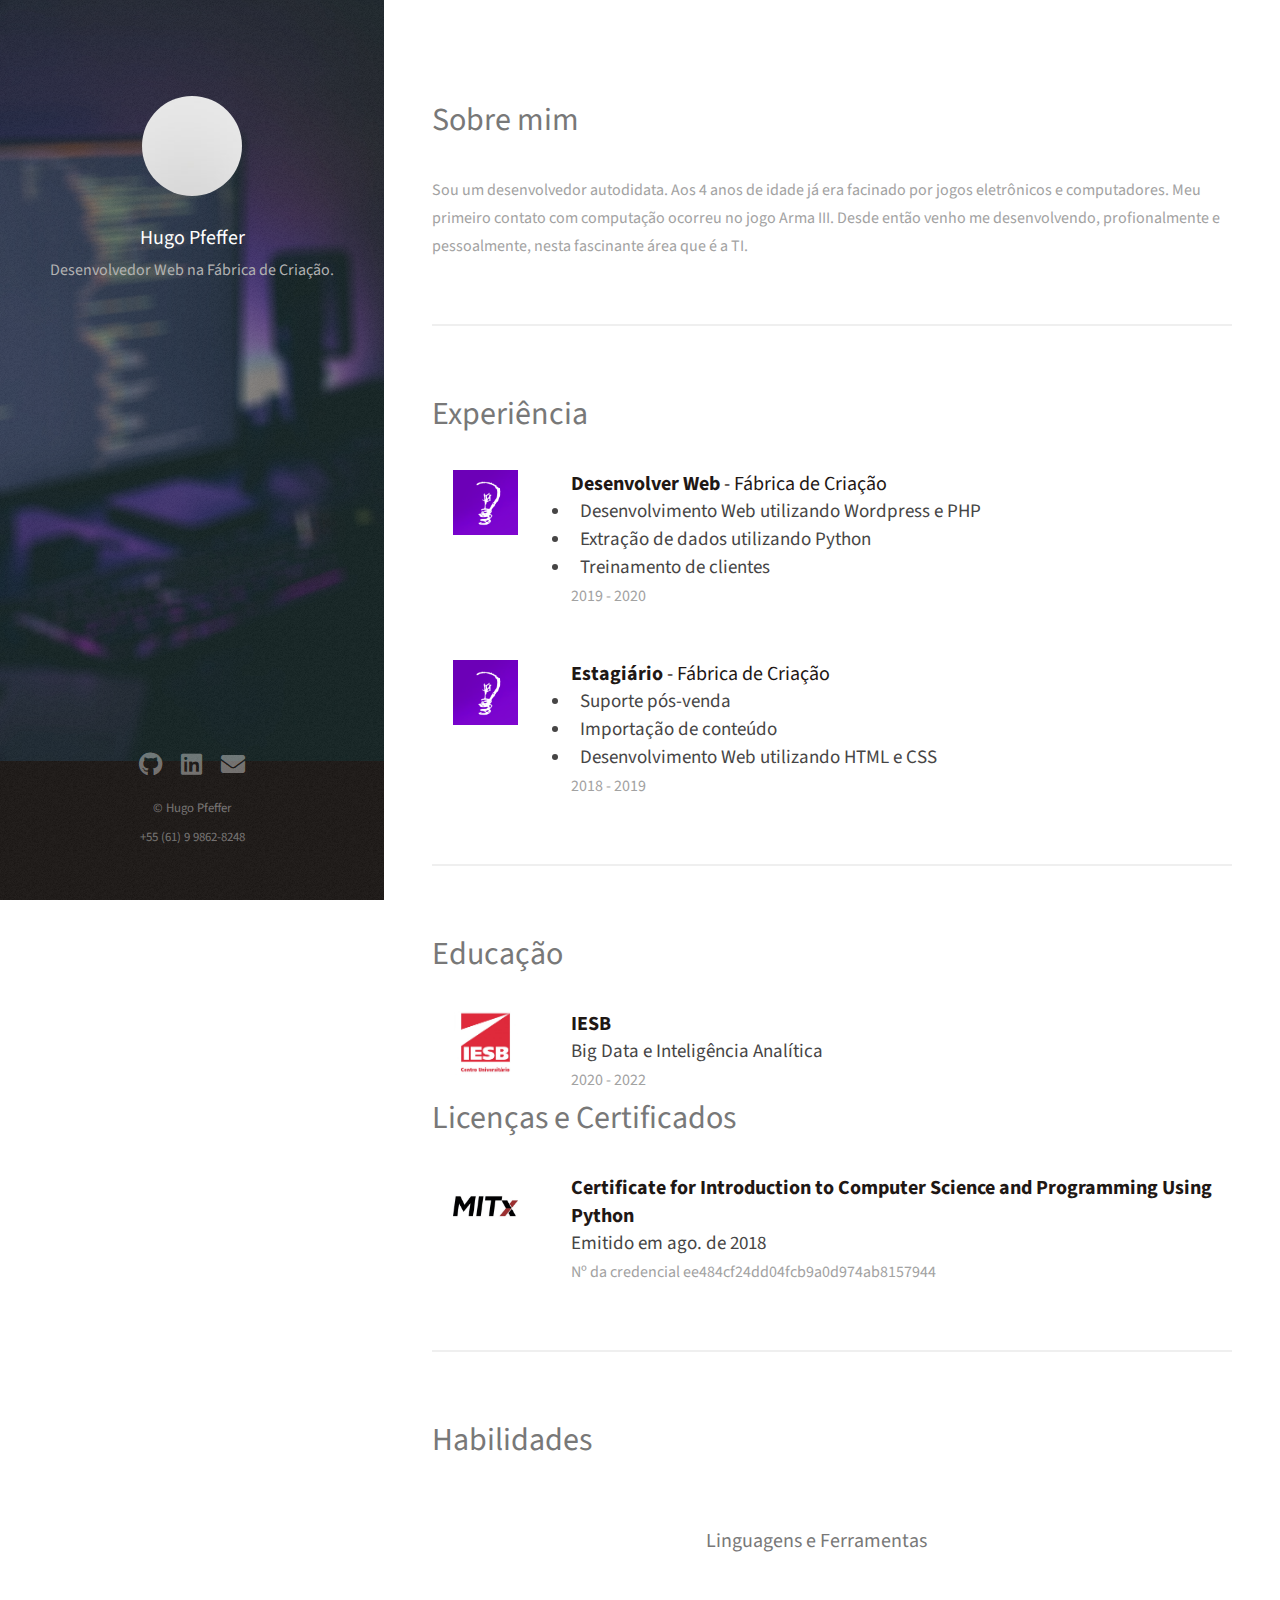
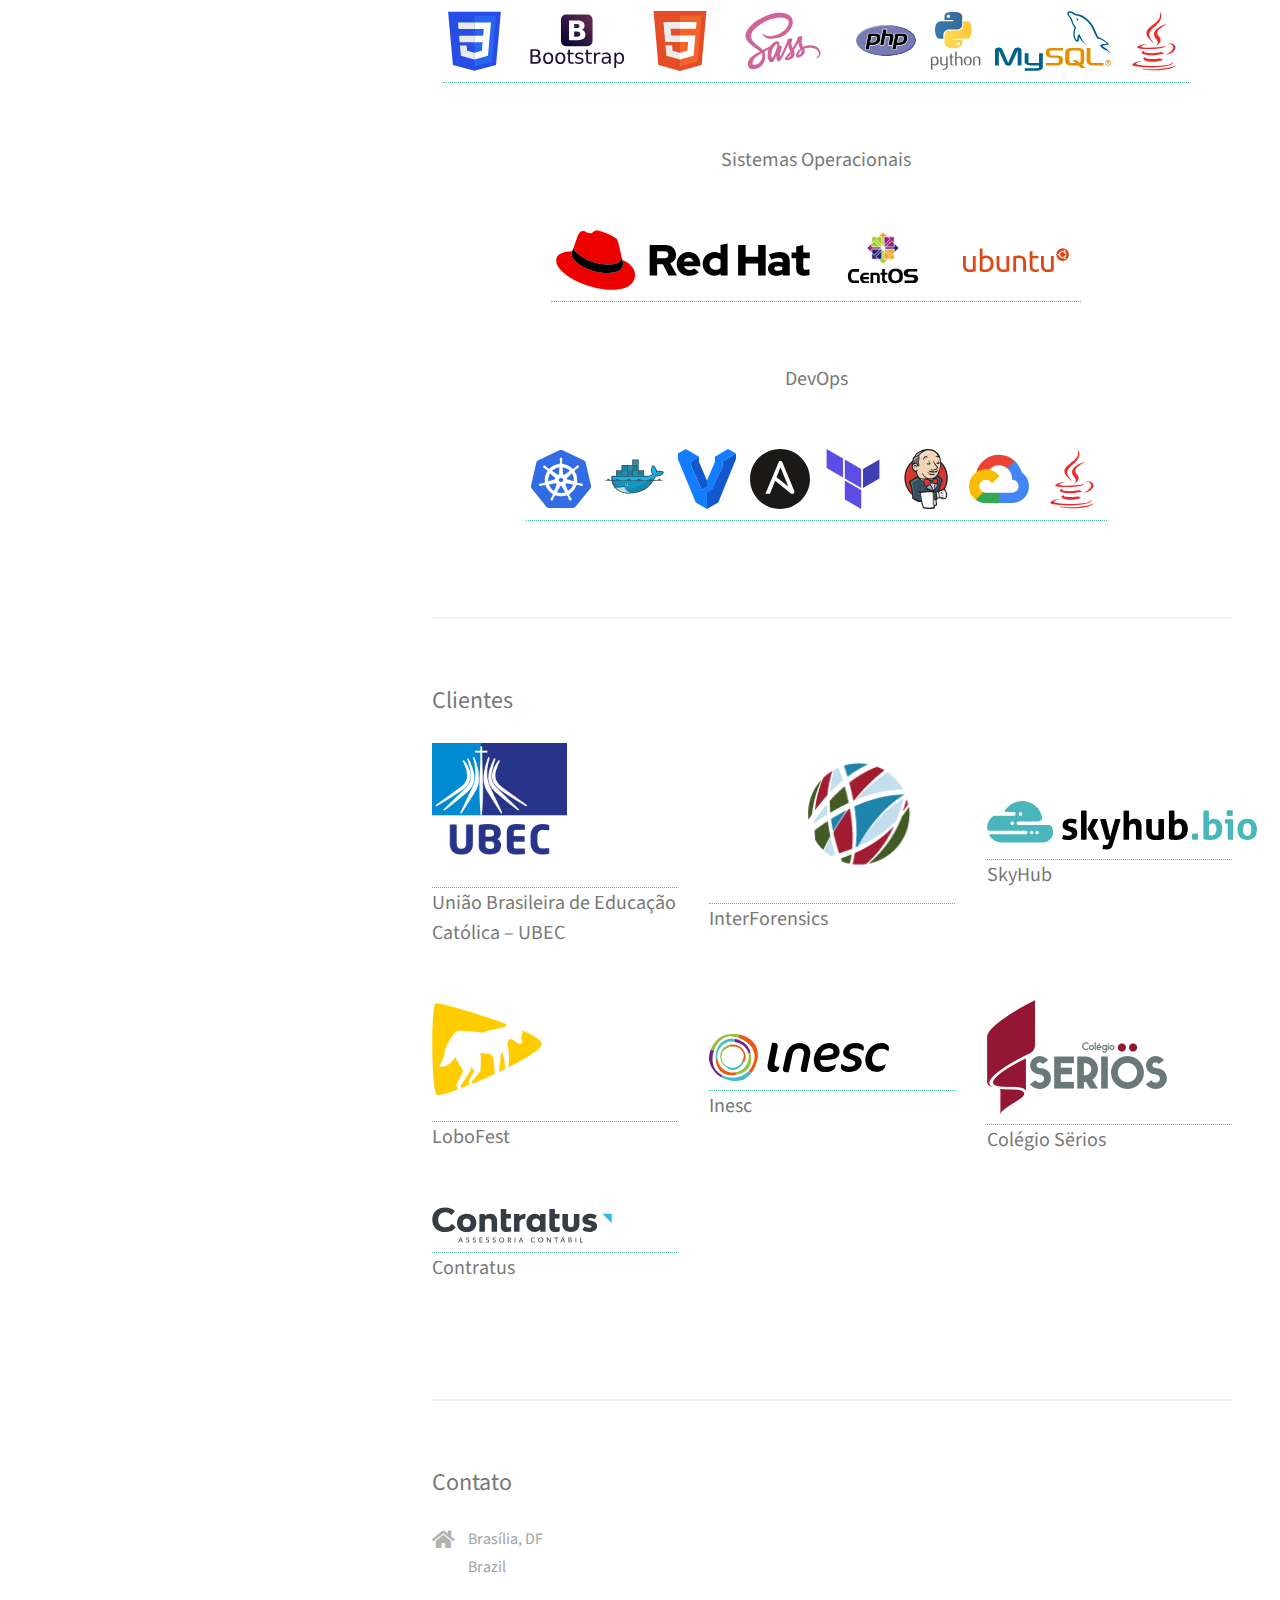
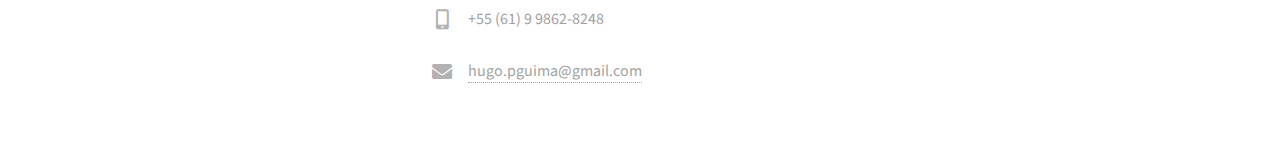
<file: 2/index.html>
<!DOCTYPE HTML>
<!--
	Strata by HTML5 UP
	html5up.net | @ajlkn
	Free for personal and commercial use under the CCA 3.0 license (html5up.net/license)
-->
<html>
	<head>
		<title>Hugo Pfeffer Curriculum Vitae</title>
		<meta charset="utf-8" />
		<meta name="viewport" content="width=device-width, initial-scale=1, user-scalable=no" />
		<link rel="stylesheet" href="assets/css/main.css" />
		
	</head>
	<body class="is-preload">

		<!-- Header -->
			<header id="header">
				<div class="inner text-center">
					<a href="#" class="image avatar"><img src="images/avatar.jpg" alt="" /></a>
					<h1><strong>Hugo Pfeffer</strong></h1>
					<p>Desenvolvedor Web na Fábrica de Criação.</p>
				</div>
			</header>

		<!-- Main -->
			<div id="main">

				<!-- One -->
					<section id="one">
						<header class="major">
							<h2>Sobre mim</h2>
						</header>
						<p>Sou um desenvolvedor autodidata. Aos 4 anos de idade já era facinado por jogos eletrônicos e computadores. Meu primeiro contato com computação ocorreu no jogo Arma III. Desde então venho me desenvolvendo, profionalmente e pessoalmente, nesta fascinante área que é a TI.</p>
						<!-- <ul class="actions">
							<li><a href="#" class="button">Learn More</a></li>
						</ul> -->
					</section>




					<section id="exp">
						<h1>Experiência</h1>
						<div class="row exp-row-spacing">
							<article class="col-2 col-12-xsmall exp-img">
								<img src="images/exp/fc.png" alt="">
							</article>
							<article class="col-10 col-12-xsmall exp-content">
								<span class="title">Desenvolver Web<span style="font-weight: normal;"> - Fábrica de Criação</span></span>
								<span class="desc">
									<ul>
										<li>Desenvolvimento Web utilizando Wordpress e PHP</li>
										<li>Extração de dados utilizando Python</li>
										<li>Treinamento de clientes</li>
									</ul> 
								</span>
								<span class="misc">2019 - 2020</span>
							</article>
						</div>
						<div class="row">
							<article class="col-2 col-12-xsmall exp-img">
								<img src="images/exp/fc.png" alt="">
							</article>
							<article class="col-10 col-12-xsmall exp-content">
								<span class="title">Estagiário<span style="font-weight: normal;"> - Fábrica de Criação</span></span>
								<span class="desc">
									<ul>
										<li>Suporte pós-venda</li>
										<li>Importação de conteúdo</li>
										<li>Desenvolvimento Web utilizando HTML e CSS</li>
									</ul>
								</span> 
								<span class="misc">2018 - 2019</span>
							</article>
						</div>
					</section>


					<section id="educ">
						<h1>Educação</h1>
						<div class="row educ-row-spacing">
							<article class="col-2 col-12-xsmall educ-img">
								<img src="images/educ/iesb.jpg" alt="">
							</article>
							<article class="col-10 col-12-xsmall educ-content">
								<span class="title">IESB</span>
								<span class="desc">Big Data e Inteligência Analítica</span>
								<span class="misc">2020 - 2022</span>
							</article>
						</div>
						<h1>Licenças e Certificados</h1>
						<div class="row">
							<article class="col-2 col-12-xsmall educ-img">
								<img src="images/educ/MITx.png" alt="">
							</article>
							<article class="col-10 col-12-xsmall educ-content">
								<span class="title">Certificate for Introduction to Computer Science and Programming Using Python</span>
								<span class="desc">Emitido em ago. de 2018</span>
								<span class="misc">Nº da credencial ee484cf24dd04fcb9a0d974ab8157944</span>
							</article>
						</div>
					</section>

					








					<section id="skills">
						<h1>Habilidades</h1>
							<div class="row">
								<div class="col-12 col-12-xsmall text-center skills">
									<h3>Linguagens e Ferramentas</h3>
									<a href="">
										<img class="skills-img" src="images/skills/css3.svg" alt="">
										<img class="skills-img" src="images/skills/getbootstrap-ar21.svg" alt="">
										<img class="skills-img" src="images/skills/w3_html5-icon.svg" alt="">
										<img class="skills-img" src="images/skills/sass-lang-ar21.svg" alt="">
										<img class="skills-img" src="images/skills/php-icon.svg" alt="">
										<img class="skills-img" src="images/skills/python-vertical.svg" alt="">
										<img class="skills-img" src="images/skills/mysql-official.svg" alt="">
										<img class="skills-img" src="images/skills/java-plain.svg" alt="">
									</a>
								</div>
							</div>
							<div class="row">
								<div class="col-12 col-12-xsmall text-center skills">
									<h3>Sistemas Operacionais</h3>
									<a href="">
										<img class="skills-img" src="images/skills/red-hat.svg" alt="">
										<img class="skills-img" src="images/skills/centos-ar21.svg" alt="">
										<img class="skills-img" src="images/skills/ubuntu-ar21.svg" alt="">
									</a>
								</div>
							</div>
							<div class="row">
								<div class="col-12 col-12-xsmall text-center skills">
									<h3>DevOps</h3>
									<a href="">
										<img class="skills-img" src="images/skills/kubernetes-icon.svg" alt="">
										<img class="skills-img" src="images/skills/docker-icon.svg" alt="">
										<img class="skills-img" src="images/skills/vagrantup-icon.svg" alt="">
										<img class="skills-img" src="images/skills/ansible-icon.svg" alt="">
										<img class="skills-img" src="images/skills/terraformio-icon.svg" alt="">
										<img class="skills-img" src="images/skills/jenkins-icon.svg" alt="">
										<img class="skills-img" src="images/skills/google_cloud-icon.svg" alt="">
										<img class="skills-img" src="images/skills/java-plain.svg" alt="">
									</a>
								</div>
							</div>	
					</section>



					
				<!-- Two -->
					<section id="two">
						<h2>Clientes</h2>
						<div class="row">
							<article class="col-4 col-12-xsmall clientes-item">
								<a href="" class="clientes-img ubec"><img src="images/clientes/ubec.png" alt="" /></a>
								<h3>União Brasileira de Educação Católica – UBEC</h3>
								<p></p>
							</article>
							<article class="col-4 col-12-xsmall clientes-item">
								<a href="" class="clientes-img interforencis"><img src="images/clientes/interforencis.png" alt="" /></a>
								<h3>InterForensics</h3>
								<p></p>
							</article>
							<article class="col-4 col-12-xsmall clientes-item">
								<a href="" class="clientes-img skyhub"><img src="images/clientes/skyhub-logo-preto.svg" alt="" /></a>
								<h3>SkyHub</h3>
								<p></p>
							</article>
							<article class="col-4 col-12-xsmall clientes-item">
								<a href="" class="clientes-img"><img src="images/clientes/lobo-fest-logo-rodape.svg" alt="" /></a>
								<h3>LoboFest</h3>
								<p></p>
							</article>
							<article class="col-4 col-12-xsmall clientes-item">
								<a href="" class="clientes-img"><img src="images/clientes/logo-inesc.svg" alt="" /></a>
								<h3>Inesc</h3>
								<p></p>
							</article>
							<article class="col-4 col-12-xsmall clientes-item">
								<a href="" class="clientes-img"><img src="images/clientes/serios.png" alt="" /></a>
								<h3>Colégio Sërios</h3>
								<p></p>
							</article>
							<article class="col-4 col-12-xsmall clientes-item">
								<a href="" class="clientes-img"><img src="images/clientes/Logo_Contratus.svg" alt="" /></a>
								<h3>Contratus</h3>
								<p></p>
							</article>
						</div>
						<!-- <ul class="actions">
							<li><a href="#" class="button">Full Portfolio</a></li>
						</ul> -->
					</section>

				<!-- Three -->
					<section id="three">
						<h2>Contato</h2>
						<div class="row">
							<div class="col-4 col-12-small">
								<ul class="labeled-icons">
									<li>
										<h3 class="icon solid fa-home"><span class="label">Address</span></h3>
										Brasília, DF<br />
										Brazil
									</li>
									<li>
										<h3 class="icon solid fa-mobile-alt"><span class="label">Phone</span></h3>
										+55 (61) 9 9862-8248
									</li>
									<li>
										<h3 class="icon solid fa-envelope"><span class="label">Email</span></h3>
										<a href="mailto:hugo.pguima@gmail.com">hugo.pguima@gmail.com</a>
									</li>
								</ul>
							</div>
						</div>
					</section>
			</div>

		<!-- Footer -->
			<footer id="footer">
				<div class="inner text-center">
					<ul class="icons">
						<li><a href="https://github.com/hugopfeffer" class="icon brands fa-github"><span class="label">Github</span></a></li>
						<li><a href="https://www.linkedin.com/in/hugo-pfeffer/" class="icon brands fa-linkedin"><span class="label">Linked</span></a></li>
						<li><a href="mailto:hugo.pguima@gmail.com" class="icon solid fa-envelope"><span class="label">Email</span></a></li>
					</ul>
					<ul class="copyright">
						<li>&copy; Hugo Pfeffer</li><li>+55 (61) 9 9862-8248</a></li>
					</ul>
				</div>
			</footer>

		<!-- Scripts -->
			<script src="assets/js/jquery.min.js"></script>
			<script src="assets/js/jquery.poptrox.min.js"></script>
			<script src="assets/js/browser.min.js"></script>
			<script src="assets/js/breakpoints.min.js"></script>
			<script src="assets/js/util.js"></script>
			<script src="assets/js/main.js"></script>
			

	</body>
</html>
</file>
<file: 2/assets/css/main.css>
@import url("fontawesome-all.min.css");
@import url("https://fonts.googleapis.com/css?family=Source+Sans+Pro:400,400italic");

/*
	Strata by HTML5 UP
	html5up.net | @ajlkn
	Free for personal and commercial use under the CCA 3.0 license (html5up.net/license)
*/

html, body, div, span, applet, object,
iframe, h1, h2, h3, h4, h5, h6, p, blockquote,
pre, a, abbr, acronym, address, big, cite,
code, del, dfn, em, img, ins, kbd, q, s, samp,
small, strike, strong, sub, sup, tt, var, b,
u, i, center, dl, dt, dd, ol, ul, li, fieldset,
form, label, legend, table, caption, tbody,
tfoot, thead, tr, th, td, article, aside,
canvas, details, embed, figure, figcaption,
footer, header, hgroup, menu, nav, output, ruby,
section, summary, time, mark, audio, video {
	margin: 0;
	padding: 0;
	border: 0;
	font-size: 100%;
	font: inherit;
	vertical-align: baseline;}

article, aside, details, figcaption, figure,
footer, header, hgroup, menu, nav, section {
	display: block;}

body {
	line-height: 1;
}

ol, ul {
	list-style: none;
}

blockquote, q {
	quotes: none;
}

	blockquote:before, blockquote:after, q:before, q:after {
		content: '';
		content: none;
	}

table {
	border-collapse: collapse;
	border-spacing: 0;
}

body {
	-webkit-text-size-adjust: none;
}

mark {
	background-color: transparent;
	color: inherit;
}

input::-moz-focus-inner {
	border: 0;
	padding: 0;
}

input, select, textarea {
	-moz-appearance: none;
	-webkit-appearance: none;
	-ms-appearance: none;
	appearance: none;
}

/* Basic */

	html {
		box-sizing: border-box;
	}

	*, *:before, *:after {
		box-sizing: inherit;
	}

	body {
		background: #fff;
	}

		body.is-preload *, body.is-preload *:before, body.is-preload *:after {
			-moz-animation: none !important;
			-webkit-animation: none !important;
			-ms-animation: none !important;
			animation: none !important;
			-moz-transition: none !important;
			-webkit-transition: none !important;
			-ms-transition: none !important;
			transition: none !important;
		}

	body, input, select, textarea {
		color: #a2a2a2;
		font-family: "Source Sans Pro", Helvetica, sans-serif;
		font-size: 16pt;
		font-weight: 400;
		line-height: 1.75em;
	}

	a {
		-moz-transition: color 0.2s ease-in-out, border-color 0.2s ease-in-out;
		-webkit-transition: color 0.2s ease-in-out, border-color 0.2s ease-in-out;
		-ms-transition: color 0.2s ease-in-out, border-color 0.2s ease-in-out;
		transition: color 0.2s ease-in-out, border-color 0.2s ease-in-out;
		border-bottom: dotted 1px;
		color: #49bf9d;
		text-decoration: none;
	}

		a:hover {
			border-bottom-color: transparent;
			color: #49bf9d !important;
			text-decoration: none;
		}

	strong, b {
		color: #787878;
		font-weight: 400;
	}

	em, i {
		font-style: italic;
	}

	p {
		margin: 0 0 2em 0;
	}

	h1, h2, h3, h4, h5, h6 {
		color: #787878;
		font-weight: 400;
		line-height: 1em;
		margin: 0 0 1em 0;
	}

		h1 a, h2 a, h3 a, h4 a, h5 a, h6 a {
			color: inherit;
			text-decoration: none;
		}

	h1 {
		font-size: 2em;
		line-height: 1.5em;
	}

	h2 {
		font-size: 1.5em;
		line-height: 1.5em;
	}

	h3 {
		font-size: 1.25em;
		line-height: 1.5em;
	}

	h4 {
		font-size: 1.1em;
		line-height: 1.5em;
	}

	h5 {
		font-size: 0.9em;
		line-height: 1.5em;
	}

	h6 {
		font-size: 0.7em;
		line-height: 1.5em;
	}

	sub {
		font-size: 0.8em;
		position: relative;
		top: 0.5em;
	}

	sup {
		font-size: 0.8em;
		position: relative;
		top: -0.5em;
	}

	hr {
		border: 0;
		border-bottom: solid 2px #efefef;
		margin: 2em 0;
	}

		hr.major {
			margin: 3em 0;
		}

	blockquote {
		border-left: solid 6px #efefef;
		font-style: italic;
		margin: 0 0 2em 0;
		padding: 0.5em 0 0.5em 1.5em;
	}

	code {
		background: #f7f7f7;
		border-radius: 0.35em;
		border: solid 2px #efefef;
		font-family: "Courier New", monospace;
		font-size: 0.9em;
		margin: 0 0.25em;
		padding: 0.25em 0.65em;
	}

	pre {
		-webkit-overflow-scrolling: touch;
		font-family: "Courier New", monospace;
		font-size: 0.9em;
		margin: 0 0 2em 0;
	}

		pre code {
			display: block;
			line-height: 1.75em;
			padding: 1em 1.5em;
			overflow-x: auto;
		}

	.align-left {
		text-align: left;
	}

	.align-center {
		text-align: center;
	}

	.align-right {
		text-align: right;
	}

/* Container */

	.container {
		margin: 0 auto;
		max-width: calc(100% - 4em);
		width: 100%;
	}

		.container.xsmall {
			width: 25%;
		}

		.container.small {
			width: 50%;
		}

		.container.medium {
			width: 75%;
		}

		.container.large {
			width: 125%;
		}

		.container.xlarge {
			width: 150%;
		}

		.container.max {
			width: 100%;
		}

		@media screen and (max-width: 980px) {

			.container {
				width: 100% !important;
				max-width: 100% !important;
			}

		}

		@media screen and (max-width: 480px) {

			.container {
				max-width: calc(100% - 3em);
			}

		}

/* Row */

	.row {
		display: flex;
		flex-wrap: wrap;
		box-sizing: border-box;
		align-items: stretch;
	}

		.row > * {
			box-sizing: border-box;
		}

		.row.gtr-uniform > * > :last-child {
			margin-bottom: 0;
		}

		.row.aln-left {
			justify-content: flex-start;
		}

		.row.aln-center {
			justify-content: center;
		}

		.row.aln-right {
			justify-content: flex-end;
		}

		.row.aln-top {
			align-items: flex-start;
		}

		.row.aln-middle {
			align-items: center;
		}

		.row.aln-bottom {
			align-items: flex-end;
		}

		.row > .imp {
			order: -1;
		}

		.row > .col-1 {
			width: 8.33333%;
		}

		.row > .off-1 {
			margin-left: 8.33333%;
		}

		.row > .col-2 {
			width: 16.66667%;
		}

		.row > .off-2 {
			margin-left: 16.66667%;
		}

		.row > .col-3 {
			width: 25%;
		}

		.row > .off-3 {
			margin-left: 25%;
		}

		.row > .col-4 {
			width: 33.33333%;
		}

		.row > .off-4 {
			margin-left: 33.33333%;
		}

		.row > .col-5 {
			width: 41.66667%;
		}

		.row > .off-5 {
			margin-left: 41.66667%;
		}

		.row > .col-6 {
			width: 50%;
		}

		.row > .off-6 {
			margin-left: 50%;
		}

		.row > .col-7 {
			width: 58.33333%;
		}

		.row > .off-7 {
			margin-left: 58.33333%;
		}

		.row > .col-8 {
			width: 66.66667%;
		}

		.row > .off-8 {
			margin-left: 66.66667%;
		}

		.row > .col-9 {
			width: 75%;
		}

		.row > .off-9 {
			margin-left: 75%;
		}

		.row > .col-10 {
			width: 83.33333%;
		}

		.row > .off-10 {
			margin-left: 83.33333%;
		}

		.row > .col-11 {
			width: 91.66667%;
		}

		.row > .off-11 {
			margin-left: 91.66667%;
		}

		.row > .col-12 {
			width: 100%;
		}

		.row > .off-12 {
			margin-left: 100%;
		}

		.row.gtr-0 {
			margin-top: 0;
			margin-left: 0em;
		}

			.row.gtr-0 > * {
				padding: 0 0 0 0em;
			}

			.row.gtr-0.gtr-uniform {
				margin-top: 0em;
			}

				.row.gtr-0.gtr-uniform > * {
					padding-top: 0em;
				}

		.row.gtr-25 {
			margin-top: 0;
			margin-left: -0.625em;
		}

			.row.gtr-25 > * {
				padding: 0 0 0 0.625em;
			}

			.row.gtr-25.gtr-uniform {
				margin-top: -0.625em;
			}

				.row.gtr-25.gtr-uniform > * {
					padding-top: 0.625em;
				}

		.row.gtr-50 {
			margin-top: 0;
			margin-left: -1.25em;
		}

			.row.gtr-50 > * {
				padding: 0 0 0 1.25em;
			}

			.row.gtr-50.gtr-uniform {
				margin-top: -1.25em;
			}

				.row.gtr-50.gtr-uniform > * {
					padding-top: 1.25em;
				}

		.row {
			margin-top: 0;
			margin-left: -2.5em;
		}

			.row > * {
				padding: 0 0 0 2.5em;
			}

			.row.gtr-uniform {
				margin-top: -2.5em;
			}

				.row.gtr-uniform > * {
					padding-top: 2.5em;
				}

		.row.gtr-150 {
			margin-top: 0;
			margin-left: -3.75em;
		}

			.row.gtr-150 > * {
				padding: 0 0 0 3.75em;
			}

			.row.gtr-150.gtr-uniform {
				margin-top: -3.75em;
			}

				.row.gtr-150.gtr-uniform > * {
					padding-top: 3.75em;
				}

		.row.gtr-200 {
			margin-top: 0;
			margin-left: -5em;
		}

			.row.gtr-200 > * {
				padding: 0 0 0 5em;
			}

			.row.gtr-200.gtr-uniform {
				margin-top: -5em;
			}

				.row.gtr-200.gtr-uniform > * {
					padding-top: 5em;
				}

		@media screen and (max-width: 1800px) {

			.row {
				display: flex;
				flex-wrap: wrap;
				box-sizing: border-box;
				align-items: stretch;
			}

				.row > * {
					box-sizing: border-box;
				}

				.row.gtr-uniform > * > :last-child {
					margin-bottom: 0;
				}

				.row.aln-left {
					justify-content: flex-start;
				}

				.row.aln-center {
					justify-content: center;
				}

				.row.aln-right {
					justify-content: flex-end;
				}

				.row.aln-top {
					align-items: flex-start;
				}

				.row.aln-middle {
					align-items: center;
				}

				.row.aln-bottom {
					align-items: flex-end;
				}

				.row > .imp-xlarge {
					order: -1;
				}

				.row > .col-1-xlarge {
					width: 8.33333%;
				}

				.row > .off-1-xlarge {
					margin-left: 8.33333%;
				}

				.row > .col-2-xlarge {
					width: 16.66667%;
				}

				.row > .off-2-xlarge {
					margin-left: 16.66667%;
				}

				.row > .col-3-xlarge {
					width: 25%;
				}

				.row > .off-3-xlarge {
					margin-left: 25%;
				}

				.row > .col-4-xlarge {
					width: 33.33333%;
				}

				.row > .off-4-xlarge {
					margin-left: 33.33333%;
				}

				.row > .col-5-xlarge {
					width: 41.66667%;
				}

				.row > .off-5-xlarge {
					margin-left: 41.66667%;
				}

				.row > .col-6-xlarge {
					width: 50%;
				}

				.row > .off-6-xlarge {
					margin-left: 50%;
				}

				.row > .col-7-xlarge {
					width: 58.33333%;
				}

				.row > .off-7-xlarge {
					margin-left: 58.33333%;
				}

				.row > .col-8-xlarge {
					width: 66.66667%;
				}

				.row > .off-8-xlarge {
					margin-left: 66.66667%;
				}

				.row > .col-9-xlarge {
					width: 75%;
				}

				.row > .off-9-xlarge {
					margin-left: 75%;
				}

				.row > .col-10-xlarge {
					width: 83.33333%;
				}

				.row > .off-10-xlarge {
					margin-left: 83.33333%;
				}

				.row > .col-11-xlarge {
					width: 91.66667%;
				}

				.row > .off-11-xlarge {
					margin-left: 91.66667%;
				}

				.row > .col-12-xlarge {
					width: 100%;
				}

				.row > .off-12-xlarge {
					margin-left: 100%;
				}

				.row.gtr-0 {
					margin-top: 0;
					margin-left: 0em;
				}

					.row.gtr-0 > * {
						padding: 0 0 0 0em;
					}

					.row.gtr-0.gtr-uniform {
						margin-top: 0em;
					}

						.row.gtr-0.gtr-uniform > * {
							padding-top: 0em;
						}

				.row.gtr-25 {
					margin-top: 0;
					margin-left: -0.625em;
				}

					.row.gtr-25 > * {
						padding: 0 0 0 0.625em;
					}

					.row.gtr-25.gtr-uniform {
						margin-top: -0.625em;
					}

						.row.gtr-25.gtr-uniform > * {
							padding-top: 0.625em;
						}

				.row.gtr-50 {
					margin-top: 0;
					margin-left: -1.25em;
				}

					.row.gtr-50 > * {
						padding: 0 0 0 1.25em;
					}

					.row.gtr-50.gtr-uniform {
						margin-top: -1.25em;
					}

						.row.gtr-50.gtr-uniform > * {
							padding-top: 1.25em;
						}

				.row {
					margin-top: 0;
					margin-left: -2.5em;
				}

					.row > * {
						padding: 0 0 0 2.5em;
					}

					.row.gtr-uniform {
						margin-top: -2.5em;
					}

						.row.gtr-uniform > * {
							padding-top: 2.5em;
						}

				.row.gtr-150 {
					margin-top: 0;
					margin-left: -3.75em;
				}

					.row.gtr-150 > * {
						padding: 0 0 0 3.75em;
					}

					.row.gtr-150.gtr-uniform {
						margin-top: -3.75em;
					}

						.row.gtr-150.gtr-uniform > * {
							padding-top: 3.75em;
						}

				.row.gtr-200 {
					margin-top: 0;
					margin-left: -5em;
				}

					.row.gtr-200 > * {
						padding: 0 0 0 5em;
					}

					.row.gtr-200.gtr-uniform {
						margin-top: -5em;
					}

						.row.gtr-200.gtr-uniform > * {
							padding-top: 5em;
						}

		}

		@media screen and (max-width: 1280px) {

			.row {
				display: flex;
				flex-wrap: wrap;
				box-sizing: border-box;
				align-items: stretch;
			}

				.row > * {
					box-sizing: border-box;
				}

				.row.gtr-uniform > * > :last-child {
					margin-bottom: 0;
				}

				.row.aln-left {
					justify-content: flex-start;
				}

				.row.aln-center {
					justify-content: center;
				}

				.row.aln-right {
					justify-content: flex-end;
				}

				.row.aln-top {
					align-items: flex-start;
				}

				.row.aln-middle {
					align-items: center;
				}

				.row.aln-bottom {
					align-items: flex-end;
				}

				.row > .imp-large {
					order: -1;
				}

				.row > .col-1-large {
					width: 8.33333%;
				}

				.row > .off-1-large {
					margin-left: 8.33333%;
				}

				.row > .col-2-large {
					width: 16.66667%;
				}

				.row > .off-2-large {
					margin-left: 16.66667%;
				}

				.row > .col-3-large {
					width: 25%;
				}

				.row > .off-3-large {
					margin-left: 25%;
				}

				.row > .col-4-large {
					width: 33.33333%;
				}

				.row > .off-4-large {
					margin-left: 33.33333%;
				}

				.row > .col-5-large {
					width: 41.66667%;
				}

				.row > .off-5-large {
					margin-left: 41.66667%;
				}

				.row > .col-6-large {
					width: 50%;
				}

				.row > .off-6-large {
					margin-left: 50%;
				}

				.row > .col-7-large {
					width: 58.33333%;
				}

				.row > .off-7-large {
					margin-left: 58.33333%;
				}

				.row > .col-8-large {
					width: 66.66667%;
				}

				.row > .off-8-large {
					margin-left: 66.66667%;
				}

				.row > .col-9-large {
					width: 75%;
				}

				.row > .off-9-large {
					margin-left: 75%;
				}

				.row > .col-10-large {
					width: 83.33333%;
				}

				.row > .off-10-large {
					margin-left: 83.33333%;
				}

				.row > .col-11-large {
					width: 91.66667%;
				}

				.row > .off-11-large {
					margin-left: 91.66667%;
				}

				.row > .col-12-large {
					width: 100%;
				}

				.row > .off-12-large {
					margin-left: 100%;
				}

				.row.gtr-0 {
					margin-top: 0;
					margin-left: 0em;
				}

					.row.gtr-0 > * {
						padding: 0 0 0 0em;
					}

					.row.gtr-0.gtr-uniform {
						margin-top: 0em;
					}

						.row.gtr-0.gtr-uniform > * {
							padding-top: 0em;
						}

				.row.gtr-25 {
					margin-top: 0;
					margin-left: -0.5em;
				}

					.row.gtr-25 > * {
						padding: 0 0 0 0.5em;
					}

					.row.gtr-25.gtr-uniform {
						margin-top: -0.5em;
					}

						.row.gtr-25.gtr-uniform > * {
							padding-top: 0.5em;
						}

				.row.gtr-50 {
					margin-top: 0;
					margin-left: -1em;
				}

					.row.gtr-50 > * {
						padding: 0 0 0 1em;
					}

					.row.gtr-50.gtr-uniform {
						margin-top: -1em;
					}

						.row.gtr-50.gtr-uniform > * {
							padding-top: 1em;
						}

				.row {
					margin-top: 0;
					margin-left: -2em;
				}

					.row > * {
						padding: 0 0 0 2em;
					}

					.row.gtr-uniform {
						margin-top: -2em;
					}

						.row.gtr-uniform > * {
							padding-top: 2em;
						}

				.row.gtr-150 {
					margin-top: 0;
					margin-left: -3em;
				}

					.row.gtr-150 > * {
						padding: 0 0 0 3em;
					}

					.row.gtr-150.gtr-uniform {
						margin-top: -3em;
					}

						.row.gtr-150.gtr-uniform > * {
							padding-top: 3em;
						}

				.row.gtr-200 {
					margin-top: 0;
					margin-left: -4em;
				}

					.row.gtr-200 > * {
						padding: 0 0 0 4em;
					}

					.row.gtr-200.gtr-uniform {
						margin-top: -4em;
					}

						.row.gtr-200.gtr-uniform > * {
							padding-top: 4em;
						}

		}

		@media screen and (max-width: 980px) {

			.row {
				display: flex;
				flex-wrap: wrap;
				box-sizing: border-box;
				align-items: stretch;
			}

				.row > * {
					box-sizing: border-box;
				}

				.row.gtr-uniform > * > :last-child {
					margin-bottom: 0;
				}

				.row.aln-left {
					justify-content: flex-start;
				}

				.row.aln-center {
					justify-content: center;
				}

				.row.aln-right {
					justify-content: flex-end;
				}

				.row.aln-top {
					align-items: flex-start;
				}

				.row.aln-middle {
					align-items: center;
				}

				.row.aln-bottom {
					align-items: flex-end;
				}

				.row > .imp-medium {
					order: -1;
				}

				.row > .col-1-medium {
					width: 8.33333%;
				}

				.row > .off-1-medium {
					margin-left: 8.33333%;
				}

				.row > .col-2-medium {
					width: 16.66667%;
				}

				.row > .off-2-medium {
					margin-left: 16.66667%;
				}

				.row > .col-3-medium {
					width: 25%;
				}

				.row > .off-3-medium {
					margin-left: 25%;
				}

				.row > .col-4-medium {
					width: 33.33333%;
				}

				.row > .off-4-medium {
					margin-left: 33.33333%;
				}

				.row > .col-5-medium {
					width: 41.66667%;
				}

				.row > .off-5-medium {
					margin-left: 41.66667%;
				}

				.row > .col-6-medium {
					width: 50%;
				}

				.row > .off-6-medium {
					margin-left: 50%;
				}

				.row > .col-7-medium {
					width: 58.33333%;
				}

				.row > .off-7-medium {
					margin-left: 58.33333%;
				}

				.row > .col-8-medium {
					width: 66.66667%;
				}

				.row > .off-8-medium {
					margin-left: 66.66667%;
				}

				.row > .col-9-medium {
					width: 75%;
				}

				.row > .off-9-medium {
					margin-left: 75%;
				}

				.row > .col-10-medium {
					width: 83.33333%;
				}

				.row > .off-10-medium {
					margin-left: 83.33333%;
				}

				.row > .col-11-medium {
					width: 91.66667%;
				}

				.row > .off-11-medium {
					margin-left: 91.66667%;
				}

				.row > .col-12-medium {
					width: 100%;
				}

				.row > .off-12-medium {
					margin-left: 100%;
				}

				.row.gtr-0 {
					margin-top: 0;
					margin-left: 0em;
				}

					.row.gtr-0 > * {
						padding: 0 0 0 0em;
					}

					.row.gtr-0.gtr-uniform {
						margin-top: 0em;
					}

						.row.gtr-0.gtr-uniform > * {
							padding-top: 0em;
						}

				.row.gtr-25 {
					margin-top: 0;
					margin-left: -0.5em;
				}

					.row.gtr-25 > * {
						padding: 0 0 0 0.5em;
					}

					.row.gtr-25.gtr-uniform {
						margin-top: -0.5em;
					}

						.row.gtr-25.gtr-uniform > * {
							padding-top: 0.5em;
						}

				.row.gtr-50 {
					margin-top: 0;
					margin-left: -1em;
				}

					.row.gtr-50 > * {
						padding: 0 0 0 1em;
					}

					.row.gtr-50.gtr-uniform {
						margin-top: -1em;
					}

						.row.gtr-50.gtr-uniform > * {
							padding-top: 1em;
						}

				.row {
					margin-top: 0;
					margin-left: -2em;
				}

					.row > * {
						padding: 0 0 0 2em;
					}

					.row.gtr-uniform {
						margin-top: -2em;
					}

						.row.gtr-uniform > * {
							padding-top: 2em;
						}

				.row.gtr-150 {
					margin-top: 0;
					margin-left: -3em;
				}

					.row.gtr-150 > * {
						padding: 0 0 0 3em;
					}

					.row.gtr-150.gtr-uniform {
						margin-top: -3em;
					}

						.row.gtr-150.gtr-uniform > * {
							padding-top: 3em;
						}

				.row.gtr-200 {
					margin-top: 0;
					margin-left: -4em;
				}

					.row.gtr-200 > * {
						padding: 0 0 0 4em;
					}

					.row.gtr-200.gtr-uniform {
						margin-top: -4em;
					}

						.row.gtr-200.gtr-uniform > * {
							padding-top: 4em;
						}

		}

		@media screen and (max-width: 736px) {

			.row {
				display: flex;
				flex-wrap: wrap;
				box-sizing: border-box;
				align-items: stretch;
			}

				.row > * {
					box-sizing: border-box;
				}

				.row.gtr-uniform > * > :last-child {
					margin-bottom: 0;
				}

				.row.aln-left {
					justify-content: flex-start;
				}

				.row.aln-center {
					justify-content: center;
				}

				.row.aln-right {
					justify-content: flex-end;
				}

				.row.aln-top {
					align-items: flex-start;
				}

				.row.aln-middle {
					align-items: center;
				}

				.row.aln-bottom {
					align-items: flex-end;
				}

				.row > .imp-small {
					order: -1;
				}

				.row > .col-1-small {
					width: 8.33333%;
				}

				.row > .off-1-small {
					margin-left: 8.33333%;
				}

				.row > .col-2-small {
					width: 16.66667%;
				}

				.row > .off-2-small {
					margin-left: 16.66667%;
				}

				.row > .col-3-small {
					width: 25%;
				}

				.row > .off-3-small {
					margin-left: 25%;
				}

				.row > .col-4-small {
					width: 33.33333%;
				}

				.row > .off-4-small {
					margin-left: 33.33333%;
				}

				.row > .col-5-small {
					width: 41.66667%;
				}

				.row > .off-5-small {
					margin-left: 41.66667%;
				}

				.row > .col-6-small {
					width: 50%;
				}

				.row > .off-6-small {
					margin-left: 50%;
				}

				.row > .col-7-small {
					width: 58.33333%;
				}

				.row > .off-7-small {
					margin-left: 58.33333%;
				}

				.row > .col-8-small {
					width: 66.66667%;
				}

				.row > .off-8-small {
					margin-left: 66.66667%;
				}

				.row > .col-9-small {
					width: 75%;
				}

				.row > .off-9-small {
					margin-left: 75%;
				}

				.row > .col-10-small {
					width: 83.33333%;
				}

				.row > .off-10-small {
					margin-left: 83.33333%;
				}

				.row > .col-11-small {
					width: 91.66667%;
				}

				.row > .off-11-small {
					margin-left: 91.66667%;
				}

				.row > .col-12-small {
					width: 100%;
				}

				.row > .off-12-small {
					margin-left: 100%;
				}

				.row.gtr-0 {
					margin-top: 0;
					margin-left: 0em;
				}

					.row.gtr-0 > * {
						padding: 0 0 0 0em;
					}

					.row.gtr-0.gtr-uniform {
						margin-top: 0em;
					}

						.row.gtr-0.gtr-uniform > * {
							padding-top: 0em;
						}

				.row.gtr-25 {
					margin-top: 0;
					margin-left: -0.375em;
				}

					.row.gtr-25 > * {
						padding: 0 0 0 0.375em;
					}

					.row.gtr-25.gtr-uniform {
						margin-top: -0.375em;
					}

						.row.gtr-25.gtr-uniform > * {
							padding-top: 0.375em;
						}

				.row.gtr-50 {
					margin-top: 0;
					margin-left: -0.75em;
				}

					.row.gtr-50 > * {
						padding: 0 0 0 0.75em;
					}

					.row.gtr-50.gtr-uniform {
						margin-top: -0.75em;
					}

						.row.gtr-50.gtr-uniform > * {
							padding-top: 0.75em;
						}

				.row {
					margin-top: 0;
					margin-left: -1.5em;
				}

					.row > * {
						padding: 0 0 0 1.5em;
					}

					.row.gtr-uniform {
						margin-top: -1.5em;
					}

						.row.gtr-uniform > * {
							padding-top: 1.5em;
						}

				.row.gtr-150 {
					margin-top: 0;
					margin-left: -2.25em;
				}

					.row.gtr-150 > * {
						padding: 0 0 0 2.25em;
					}

					.row.gtr-150.gtr-uniform {
						margin-top: -2.25em;
					}

						.row.gtr-150.gtr-uniform > * {
							padding-top: 2.25em;
						}

				.row.gtr-200 {
					margin-top: 0;
					margin-left: -3em;
				}

					.row.gtr-200 > * {
						padding: 0 0 0 3em;
					}

					.row.gtr-200.gtr-uniform {
						margin-top: -3em;
					}

						.row.gtr-200.gtr-uniform > * {
							padding-top: 3em;
						}

		}

		@media screen and (max-width: 480px) {

			.row {
				display: flex;
				flex-wrap: wrap;
				box-sizing: border-box;
				align-items: stretch;
			}

				.row > * {
					box-sizing: border-box;
				}

				.row.gtr-uniform > * > :last-child {
					margin-bottom: 0;
				}

				.row.aln-left {
					justify-content: flex-start;
				}

				.row.aln-center {
					justify-content: center;
				}

				.row.aln-right {
					justify-content: flex-end;
				}

				.row.aln-top {
					align-items: flex-start;
				}

				.row.aln-middle {
					align-items: center;
				}

				.row.aln-bottom {
					align-items: flex-end;
				}

				.row > .imp-xsmall {
					order: -1;
				}

				.row > .col-1-xsmall {
					width: 8.33333%;
				}

				.row > .off-1-xsmall {
					margin-left: 8.33333%;
				}

				.row > .col-2-xsmall {
					width: 16.66667%;
				}

				.row > .off-2-xsmall {
					margin-left: 16.66667%;
				}

				.row > .col-3-xsmall {
					width: 25%;
				}

				.row > .off-3-xsmall {
					margin-left: 25%;
				}

				.row > .col-4-xsmall {
					width: 33.33333%;
				}

				.row > .off-4-xsmall {
					margin-left: 33.33333%;
				}

				.row > .col-5-xsmall {
					width: 41.66667%;
				}

				.row > .off-5-xsmall {
					margin-left: 41.66667%;
				}

				.row > .col-6-xsmall {
					width: 50%;
				}

				.row > .off-6-xsmall {
					margin-left: 50%;
				}

				.row > .col-7-xsmall {
					width: 58.33333%;
				}

				.row > .off-7-xsmall {
					margin-left: 58.33333%;
				}

				.row > .col-8-xsmall {
					width: 66.66667%;
				}

				.row > .off-8-xsmall {
					margin-left: 66.66667%;
				}

				.row > .col-9-xsmall {
					width: 75%;
				}

				.row > .off-9-xsmall {
					margin-left: 75%;
				}

				.row > .col-10-xsmall {
					width: 83.33333%;
				}

				.row > .off-10-xsmall {
					margin-left: 83.33333%;
				}

				.row > .col-11-xsmall {
					width: 91.66667%;
				}

				.row > .off-11-xsmall {
					margin-left: 91.66667%;
				}

				.row > .col-12-xsmall {
					width: 100%;
				}

				.row > .off-12-xsmall {
					margin-left: 100%;
				}

				.row.gtr-0 {
					margin-top: 0;
					margin-left: 0em;
				}

					.row.gtr-0 > * {
						padding: 0 0 0 0em;
					}

					.row.gtr-0.gtr-uniform {
						margin-top: 0em;
					}

						.row.gtr-0.gtr-uniform > * {
							padding-top: 0em;
						}

				.row.gtr-25 {
					margin-top: 0;
					margin-left: -0.375em;
				}

					.row.gtr-25 > * {
						padding: 0 0 0 0.375em;
					}

					.row.gtr-25.gtr-uniform {
						margin-top: -0.375em;
					}

						.row.gtr-25.gtr-uniform > * {
							padding-top: 0.375em;
						}

				.row.gtr-50 {
					margin-top: 0;
					margin-left: -0.75em;
				}

					.row.gtr-50 > * {
						padding: 0 0 0 0.75em;
					}

					.row.gtr-50.gtr-uniform {
						margin-top: -0.75em;
					}

						.row.gtr-50.gtr-uniform > * {
							padding-top: 0.75em;
						}

				.row {
					margin-top: 0;
					margin-left: -1.5em;
				}

					.row > * {
						padding: 0 0 0 1.5em;
					}

					.row.gtr-uniform {
						margin-top: -1.5em;
					}

						.row.gtr-uniform > * {
							padding-top: 1.5em;
						}

				.row.gtr-150 {
					margin-top: 0;
					margin-left: -2.25em;
				}

					.row.gtr-150 > * {
						padding: 0 0 0 2.25em;
					}

					.row.gtr-150.gtr-uniform {
						margin-top: -2.25em;
					}

						.row.gtr-150.gtr-uniform > * {
							padding-top: 2.25em;
						}

				.row.gtr-200 {
					margin-top: 0;
					margin-left: -3em;
				}

					.row.gtr-200 > * {
						padding: 0 0 0 3em;
					}

					.row.gtr-200.gtr-uniform {
						margin-top: -3em;
					}

						.row.gtr-200.gtr-uniform > * {
							padding-top: 3em;
						}

		}

/* Section/Article */

	section.special, article.special {
		text-align: center;
	}

	header p {
		color: #b2b2b2;
		position: relative;
		margin: 0 0 1.5em 0;
	}

	header h2 + p {
		font-size: 1.25em;
		margin-top: -1em;
		line-height: 1.5em;
	}

	header h3 + p {
		font-size: 1.1em;
		margin-top: -0.8em;
		line-height: 1.5em;
	}

	header h4 + p,
	header h5 + p,
	header h6 + p {
		font-size: 0.9em;
		margin-top: -0.6em;
		line-height: 1.5em;
	}

	header.major h2 {
		font-size: 2em;
	}

/* Form */

	form {
		margin: 0 0 2em 0;
	}

	label {
		color: #787878;
		display: block;
		font-size: 0.9em;
		font-weight: 400;
		margin: 0 0 1em 0;
	}

	input[type="text"],
	input[type="password"],
	input[type="email"],
	select,
	textarea {
		-moz-appearance: none;
		-webkit-appearance: none;
		-ms-appearance: none;
		appearance: none;
		background: #f7f7f7;
		border-radius: 0.35em;
		border: solid 2px transparent;
		color: inherit;
		display: block;
		outline: 0;
		padding: 0 0.75em;
		text-decoration: none;
		width: 100%;
	}

		input[type="text"]:invalid,
		input[type="password"]:invalid,
		input[type="email"]:invalid,
		select:invalid,
		textarea:invalid {
			box-shadow: none;
		}

		input[type="text"]:focus,
		input[type="password"]:focus,
		input[type="email"]:focus,
		select:focus,
		textarea:focus {
			border-color: #49bf9d;
		}

	select {
		background-image: url("data:image/svg+xml;charset=utf8,%3Csvg xmlns='http://www.w3.org/2000/svg' width='40' height='40' preserveAspectRatio='none' viewBox='0 0 40 40'%3E%3Cpath d='M9.4,12.3l10.4,10.4l10.4-10.4c0.2-0.2,0.5-0.4,0.9-0.4c0.3,0,0.6,0.1,0.9,0.4l3.3,3.3c0.2,0.2,0.4,0.5,0.4,0.9 c0,0.4-0.1,0.6-0.4,0.9L20.7,31.9c-0.2,0.2-0.5,0.4-0.9,0.4c-0.3,0-0.6-0.1-0.9-0.4L4.3,17.3c-0.2-0.2-0.4-0.5-0.4-0.9 c0-0.4,0.1-0.6,0.4-0.9l3.3-3.3c0.2-0.2,0.5-0.4,0.9-0.4S9.1,12.1,9.4,12.3z' fill='%23dfdfdf' /%3E%3C/svg%3E");
		background-size: 1.25rem;
		background-repeat: no-repeat;
		background-position: calc(100% - 1rem) center;
		height: 2.75em;
		padding-right: 2.75em;
		text-overflow: ellipsis;
	}

		select option {
			color: #787878;
			background: #fff;
		}

		select:focus::-ms-value {
			background-color: transparent;
		}

		select::-ms-expand {
			display: none;
		}

	input[type="text"],
	input[type="password"],
	input[type="email"],
	select {
		height: 2.75em;
	}

	textarea {
		padding: 0.75em;
	}

	input[type="checkbox"],
	input[type="radio"] {
		-moz-appearance: none;
		-webkit-appearance: none;
		-ms-appearance: none;
		appearance: none;
		display: block;
		float: left;
		margin-right: -2em;
		opacity: 0;
		width: 1em;
		z-index: -1;
	}

		input[type="checkbox"] + label,
		input[type="radio"] + label {
			text-decoration: none;
			color: #a2a2a2;
			cursor: pointer;
			display: inline-block;
			font-size: 1em;
			font-weight: 400;
			padding-left: 2.4em;
			padding-right: 0.75em;
			position: relative;
		}

			input[type="checkbox"] + label:before,
			input[type="radio"] + label:before {
				-moz-osx-font-smoothing: grayscale;
				-webkit-font-smoothing: antialiased;
				display: inline-block;
				font-style: normal;
				font-variant: normal;
				text-rendering: auto;
				line-height: 1;
				text-transform: none !important;
				font-family: 'Font Awesome 5 Free';
				font-weight: 900;
			}

			input[type="checkbox"] + label:before,
			input[type="radio"] + label:before {
				background: #f7f7f7;
				border-radius: 0.35em;
				border: solid 2px transparent;
				content: '';
				display: inline-block;
				font-size: 0.8em;
				height: 2.0625em;
				left: 0;
				line-height: 1.85625em;
				position: absolute;
				text-align: center;
				top: 0;
				width: 2.0625em;
			}

		input[type="checkbox"]:checked + label:before,
		input[type="radio"]:checked + label:before {
			background: #787878;
			border-color: #787878;
			color: #fff;
			content: '\f00c';
		}

		input[type="checkbox"]:focus + label:before,
		input[type="radio"]:focus + label:before {
			border-color: #49bf9d;
		}

	input[type="checkbox"] + label:before {
		border-radius: 0.35em;
	}

	input[type="radio"] + label:before {
		border-radius: 100%;
	}

	::-webkit-input-placeholder {
		color: #b2b2b2 !important;
		opacity: 1.0;
	}

	:-moz-placeholder {
		color: #b2b2b2 !important;
		opacity: 1.0;
	}

	::-moz-placeholder {
		color: #b2b2b2 !important;
		opacity: 1.0;
	}

	:-ms-input-placeholder {
		color: #b2b2b2 !important;
		opacity: 1.0;
	}

/* Box */

	.box {
		border-radius: 0.35em;
		border: solid 2px #efefef;
		margin-bottom: 2em;
		padding: 1.5em;
	}

		.box > :last-child,
		.box > :last-child > :last-child,
		.box > :last-child > :last-child > :last-child {
			margin-bottom: 0;
		}

		.box.alt {
			border: 0;
			border-radius: 0;
			padding: 0;
		}

/* Icon */

	.icon {
		text-decoration: none;
		border-bottom: none;
		position: relative;
	}

		.icon:before {
			-moz-osx-font-smoothing: grayscale;
			-webkit-font-smoothing: antialiased;
			display: inline-block;
			font-style: normal;
			font-variant: normal;
			text-rendering: auto;
			line-height: 1;
			text-transform: none !important;
			font-family: 'Font Awesome 5 Free';
			font-weight: 400;
		}

		.icon > .label {
			display: none;
		}

		.icon:before {
			line-height: inherit;
		}

		.icon.solid:before {
			font-weight: 900;
		}

		.icon.brands:before {
			font-family: 'Font Awesome 5 Brands';
		}

/* Image */

	.image {
		border-radius: 0.35em;
		border: 0;
		display: inline-block;
		position: relative;
	}

		.image:before {
			-moz-transition: opacity 0.2s ease-in-out;
			-webkit-transition: opacity 0.2s ease-in-out;
			-ms-transition: opacity 0.2s ease-in-out;
			transition: opacity 0.2s ease-in-out;
			background: url("images/overlay.png");
			border-radius: 0.35em;
			content: '';
			display: block;
			height: 100%;
			left: 0;
			opacity: 0.5;
			position: absolute;
			top: 0;
			width: 100%;
		}

		.image.thumb {
			text-align: center;
		}

			.image.thumb:after {
				-moz-transition: opacity 0.2s ease-in-out;
				-webkit-transition: opacity 0.2s ease-in-out;
				-ms-transition: opacity 0.2s ease-in-out;
				transition: opacity 0.2s ease-in-out;
				border-radius: 0.35em;
				border: solid 3px rgba(255, 255, 255, 0.5);
				color: #fff;
				content: 'View';
				display: inline-block;
				font-size: 0.8em;
				font-weight: 400;
				left: 50%;
				line-height: 2.25em;
				margin: -1.25em 0 0 -3em;
				opacity: 0;
				padding: 0 1.5em;
				position: absolute;
				text-align: center;
				text-decoration: none;
				top: 50%;
				white-space: nowrap;
			}

			.image.thumb:hover:after {
				opacity: 1.0;
			}

			.image.thumb:hover:before {
				background: url("images/overlay.png"), url("images/overlay.png");
				opacity: 1.0;
			}

		.image img {
			border-radius: 0.35em;
			display: block;
		}

		.image.left {
			float: left;
			margin: 0 1.5em 1em 0;
			top: 0.25em;
		}

		.image.right {
			float: right;
			margin: 0 0 1em 1.5em;
			top: 0.25em;
		}

		.image.left, .image.right {
			max-width: 40%;
		}

			.image.left img, .image.right img {
				width: 100%;
			}

		.image.fit {
			display: block;
			margin: 0 0 2em 0;
			width: 100%;
		}

			.image.fit img {
				width: 100%;
			}

		.image.avatar {
			border-radius: 100%;
		}

			.image.avatar:before {
				display: none;
			}

			.image.avatar img {
				border-radius: 100%;
				width: 100%;
			}

/* List */

	ol {
		list-style: decimal;
		margin: 0 0 2em 0;
		padding-left: 1.25em;
	}

		ol li {
			padding-left: 0.25em;
		}

	ul {
		list-style: disc;
		margin: 0 0 2em 0;
		padding-left: 1em;
	}

		ul li {
			padding-left: 0.5em;
		}

		ul.alt {
			list-style: none;
			padding-left: 0;
		}

			ul.alt li {
				border-top: solid 2px #efefef;
				padding: 0.5em 0;
			}

				ul.alt li:first-child {
					border-top: 0;
					padding-top: 0;
				}

	dl {
		margin: 0 0 2em 0;
	}

/* Icons */

	ul.icons {
		cursor: default;
		list-style: none;
		padding-left: 0;
	}

		ul.icons li {
			display: inline-block;
			padding: 0 1em 0 0;
		}

			ul.icons li:last-child {
				padding-right: 0;
			}

			ul.icons li .icon:before {
				font-size: 1.5em;
			}

/* Labeled Icons */

	ul.labeled-icons {
		list-style: none;
		padding: 0;
	}

		ul.labeled-icons li {
			line-height: 1.75em;
			margin: 1.5em 0 0 0;
			padding-left: 2.25em;
			position: relative;
		}

			ul.labeled-icons li:first-child {
				margin-top: 0;
			}

			ul.labeled-icons li a {
				color: inherit;
			}

			ul.labeled-icons li h3 {
				color: #b2b2b2;
				left: 0;
				position: absolute;
				text-align: center;
				top: 0;
				width: 1em;
			}

/* Actions */

	ul.actions {
		display: -moz-flex;
		display: -webkit-flex;
		display: -ms-flex;
		display: flex;
		cursor: default;
		list-style: none;
		margin-left: -1em;
		padding-left: 0;
	}

		ul.actions li {
			padding: 0 0 0 1em;
			vertical-align: middle;
		}

		ul.actions.special {
			-moz-justify-content: center;
			-webkit-justify-content: center;
			-ms-justify-content: center;
			justify-content: center;
			width: 100%;
			margin-left: 0;
		}

			ul.actions.special li:first-child {
				padding-left: 0;
			}

		ul.actions.stacked {
			-moz-flex-direction: column;
			-webkit-flex-direction: column;
			-ms-flex-direction: column;
			flex-direction: column;
			margin-left: 0;
		}

			ul.actions.stacked li {
				padding: 1.3em 0 0 0;
			}

				ul.actions.stacked li:first-child {
					padding-top: 0;
				}

		ul.actions.fit {
			width: calc(100% + 1em);
		}

			ul.actions.fit li {
				-moz-flex-grow: 1;
				-webkit-flex-grow: 1;
				-ms-flex-grow: 1;
				flex-grow: 1;
				-moz-flex-shrink: 1;
				-webkit-flex-shrink: 1;
				-ms-flex-shrink: 1;
				flex-shrink: 1;
				width: 100%;
			}

				ul.actions.fit li > * {
					width: 100%;
				}

			ul.actions.fit.stacked {
				width: 100%;
			}

		@media screen and (max-width: 480px) {

			ul.actions:not(.fixed) {
				-moz-flex-direction: column;
				-webkit-flex-direction: column;
				-ms-flex-direction: column;
				flex-direction: column;
				margin-left: 0;
				width: 100% !important;
			}

				ul.actions:not(.fixed) li {
					-moz-flex-grow: 1;
					-webkit-flex-grow: 1;
					-ms-flex-grow: 1;
					flex-grow: 1;
					-moz-flex-shrink: 1;
					-webkit-flex-shrink: 1;
					-ms-flex-shrink: 1;
					flex-shrink: 1;
					padding: 1em 0 0 0;
					text-align: center;
					width: 100%;
				}

					ul.actions:not(.fixed) li > * {
						width: 100%;
					}

					ul.actions:not(.fixed) li:first-child {
						padding-top: 0;
					}

					ul.actions:not(.fixed) li input[type="submit"],
					ul.actions:not(.fixed) li input[type="reset"],
					ul.actions:not(.fixed) li input[type="button"],
					ul.actions:not(.fixed) li button,
					ul.actions:not(.fixed) li .button {
						width: 100%;
					}

						ul.actions:not(.fixed) li input[type="submit"].icon:before,
						ul.actions:not(.fixed) li input[type="reset"].icon:before,
						ul.actions:not(.fixed) li input[type="button"].icon:before,
						ul.actions:not(.fixed) li button.icon:before,
						ul.actions:not(.fixed) li .button.icon:before {
							margin-left: -0.5em;
						}

		}

/* Table */

	.table-wrapper {
		-webkit-overflow-scrolling: touch;
		overflow-x: auto;
	}

	table {
		margin: 0 0 2em 0;
		width: 100%;
	}

		table tbody tr {
			border: solid 1px #efefef;
			border-left: 0;
			border-right: 0;
		}

			table tbody tr:nth-child(2n + 1) {
				background-color: #f7f7f7;
			}

		table td {
			padding: 0.75em 0.75em;
		}

		table th {
			color: #787878;
			font-size: 0.9em;
			font-weight: 400;
			padding: 0 0.75em 0.75em 0.75em;
			text-align: left;
		}

		table thead {
			border-bottom: solid 2px #efefef;
		}

		table tfoot {
			border-top: solid 2px #efefef;
		}

		table.alt {
			border-collapse: separate;
		}

			table.alt tbody tr td {
				border: solid 2px #efefef;
				border-left-width: 0;
				border-top-width: 0;
			}

				table.alt tbody tr td:first-child {
					border-left-width: 2px;
				}

			table.alt tbody tr:first-child td {
				border-top-width: 2px;
			}

			table.alt thead {
				border-bottom: 0;
			}

			table.alt tfoot {
				border-top: 0;
			}

/* Button */

	input[type="submit"],
	input[type="reset"],
	input[type="button"],
	.button {
		-moz-appearance: none;
		-webkit-appearance: none;
		-ms-appearance: none;
		appearance: none;
		-moz-transition: background-color 0.2s ease-in-out, color 0.2s ease-in-out, border-color 0.2s ease-in-out;
		-webkit-transition: background-color 0.2s ease-in-out, color 0.2s ease-in-out, border-color 0.2s ease-in-out;
		-ms-transition: background-color 0.2s ease-in-out, color 0.2s ease-in-out, border-color 0.2s ease-in-out;
		transition: background-color 0.2s ease-in-out, color 0.2s ease-in-out, border-color 0.2s ease-in-out;
		background-color: transparent;
		border-radius: 0.35em;
		border: solid 3px #efefef;
		color: #787878 !important;
		cursor: pointer;
		display: inline-block;
		font-weight: 400;
		height: 3.15em;
		height: calc(2.75em + 6px);
		line-height: 2.75em;
		min-width: 10em;
		padding: 0 1.5em;
		text-align: center;
		text-decoration: none;
		white-space: nowrap;
	}

		input[type="submit"]:hover,
		input[type="reset"]:hover,
		input[type="button"]:hover,
		.button:hover {
			border-color: #49bf9d;
			color: #49bf9d !important;
		}

		input[type="submit"]:active,
		input[type="reset"]:active,
		input[type="button"]:active,
		.button:active {
			background-color: rgba(73, 191, 157, 0.1);
			border-color: #49bf9d;
			color: #49bf9d !important;
		}

		input[type="submit"].icon,
		input[type="reset"].icon,
		input[type="button"].icon,
		.button.icon {
			padding-left: 1.35em;
		}

			input[type="submit"].icon:before,
			input[type="reset"].icon:before,
			input[type="button"].icon:before,
			.button.icon:before {
				margin-right: 0.5em;
			}

		input[type="submit"].fit,
		input[type="reset"].fit,
		input[type="button"].fit,
		.button.fit {
			min-width: 0;
			width: 100%;
		}

		input[type="submit"].small,
		input[type="reset"].small,
		input[type="button"].small,
		.button.small {
			font-size: 0.8em;
		}

		input[type="submit"].large,
		input[type="reset"].large,
		input[type="button"].large,
		.button.large {
			font-size: 1.35em;
		}

		input[type="submit"].primary,
		input[type="reset"].primary,
		input[type="button"].primary,
		.button.primary {
			background-color: #49bf9d;
			border-color: #49bf9d;
			color: #ffffff !important;
		}

			input[type="submit"].primary:hover,
			input[type="reset"].primary:hover,
			input[type="button"].primary:hover,
			.button.primary:hover {
				background-color: #5cc6a7;
				border-color: #5cc6a7;
			}

			input[type="submit"].primary:active,
			input[type="reset"].primary:active,
			input[type="button"].primary:active,
			.button.primary:active {
				background-color: #3eb08f;
				border-color: #3eb08f;
			}

		input[type="submit"].disabled, input[type="submit"]:disabled,
		input[type="reset"].disabled,
		input[type="reset"]:disabled,
		input[type="button"].disabled,
		input[type="button"]:disabled,
		.button.disabled,
		.button:disabled {
			background-color: #e7e7e7 !important;
			border-color: #e7e7e7 !important;
			color: #b2b2b2 !important;
			cursor: default;
		}

/* Work Item */

	.work-item {
		margin: 0 0 2em 0;
	}

		.work-item .image {
			margin: 0 0 1.5em 0;
		}

		.work-item h3 {
			font-size: 1em;
			margin: 0 0 0.5em 0;
		}

		.work-item p {
			font-size: 0.8em;
			line-height: 1.5em;
			margin: 0;
		}

/* Header */

	#header {
		display: -moz-flex;
		display: -webkit-flex;
		display: -ms-flex;
		display: flex;
		-moz-flex-direction: column;
		-webkit-flex-direction: column;
		-ms-flex-direction: column;
		flex-direction: column;
		-moz-align-items: -moz-flex-end;
		-webkit-align-items: -webkit-flex-end;
		-ms-align-items: -ms-flex-end;
		align-items: flex-end;
		-moz-justify-content: space-between;
		-webkit-justify-content: space-between;
		-ms-justify-content: space-between;
		justify-content: space-between;
		background-color: #1f1815;
		background-attachment: scroll,								scroll;
		background-image: url("images/overlay.png"), url("../../images/bg5.jpg");
		background-position: top left,							top left;
		background-repeat: repeat,								no-repeat;
		background-size: auto,								150%;
		color: rgba(255, 255, 255, 0.5);
		height: 100%;
		left: 0;
		padding: 8em 4em;
		position: fixed;
		text-align: right;
		top: 0;
		width: 35%;
	}

		#header > * {
			-moz-flex-shrink: 0;
			-webkit-flex-shrink: 0;
			-ms-flex-shrink: 0;
			flex-shrink: 0;
			width: 100%;
		}

		#header > .inner {
			-moz-flex-grow: 1;
			-webkit-flex-grow: 1;
			-ms-flex-grow: 1;
			flex-grow: 1;
			margin: 0 0 2em 0;
		}
		.text-center { 
			text-align: center;
		} 

		#header strong, #header b {
			color: #ffffff;
		}

		#header h2, #header h3, #header h4, #header h5, #header h6 {
			color: #ffffff;
		}

		#header h1 {
			color: rgba(255, 255, 255, 0.5);
			font-size: 1.35em;
			line-height: 1.75em;
			margin: 0;
		}

		#header .image.avatar {
			margin: 0 0 1em 0;
			width: 6.25em;
		}

		.educ-content {
			flex-direction: column;
			display: flex;
			align-self: flex-start;
		}
		.educ-content span{
		}
		.educ-img img {
			width: 65px;
		}
		.educ-img {
			width: 65px;
			display: flex;
			justify-content: center;
			align-self: flex-start;
		}
		.exp-content {
			flex-direction: column;
			display: flex;
			align-self: flex-start;
		}
		.exp-content span{
		}
		.exp-img img {
			width: 65px;
		}
		.exp-img {
			width: 65px;
			display: flex;
			justify-content: center;
			align-self: flex-start;
		}
		.skills-img {
			height: 60px;
			margin: 5px;
		}
		.skills h3 {
			height: 60px;
		}
		.center-center-center {
			display: flex;
			justify-content: center;
			align-self: center;
		}
		.d-flex {
			display: flex;
		}
		.justify-content-center { 
			justify-content: center;
		}
		.align-self-center {
			align-self: center;
		}
		.title {
			color: #1f1815;
			font-weight: 700;
			font-size: 20px;
		}
		.desc {
			font-size: 19px;
			color: #464545;
		}
		.misc {
			font-size: 16px;
			color: rgb(162, 162, 162);
		}
		.exp-row-spacing {
			padding: 0px 0px 50px 0px;
		}
		.skills {
			padding: 30px 0px 30px 0px;
		}
		.exp-content span.desc ul {
			margin: 0;
			padding: 0;
		}
		.clientes-img img {
			width: 20vh;
		}
		.ubec img {
			width: 15vh;
		}
		.interforencis img {
			width: 30vh;
		}
		.skyhub img {
			width: 30vh;
		}
		.clientes-item, h3
		.clientes-item, img
		.clientes-item {
			display: flex;
			justify-content: center;
			align-self: center;
			flex-direction: column;
		}


/* Footer */

	#footer .icons {
		margin: 1em 0 0 0;
	}

		#footer .icons a {
			color: rgba(255, 255, 255, 0.4);
		}

	#footer .copyright {
		color: rgba(255, 255, 255, 0.4);
		font-size: 0.8em;
		list-style: none;
		margin: 1em 0 0 0;
		padding: 0;
	}

		#footer .copyright li {
			border-left: solid 1px rgba(255, 255, 255, 0.25);
			display: inline-block;
			line-height: 1em;
			margin-left: 0.75em;
			padding-left: 0.75em;
		}

			#footer .copyright li:first-child {
				border-left: 0;
				margin-left: 0;
				padding-left: 0;
			}

			#footer .copyright li a {
				color: inherit;
			}

/* Main */

	#main {
		margin-left: 35%;
		max-width: 54em;
		padding: 8em 4em 4em 4em;
		width: calc(100% - 35%);
	}

		#main > section {
			border-top: solid 2px #efefef;
			margin: 4em 0 0 0;
			padding: 4em 0 0 0;
		}

			#main > section:first-child {
				border-top: 0;
				margin-top: 0;
				padding-top: 0;
			}

/* Poptrox */

	@-moz-keyframes spin {
		0% {
			-moz-transform: rotate(0deg);
			-webkit-transform: rotate(0deg);
			-ms-transform: rotate(0deg);
			transform: rotate(0deg);
		}

		100% {
			-moz-transform: rotate(360deg);
			-webkit-transform: rotate(360deg);
			-ms-transform: rotate(360deg);
			transform: rotate(360deg);
		}
	}

	@-webkit-keyframes spin {
		0% {
			-moz-transform: rotate(0deg);
			-webkit-transform: rotate(0deg);
			-ms-transform: rotate(0deg);
			transform: rotate(0deg);
		}

		100% {
			-moz-transform: rotate(360deg);
			-webkit-transform: rotate(360deg);
			-ms-transform: rotate(360deg);
			transform: rotate(360deg);
		}
	}

	@-ms-keyframes spin {
		0% {
			-moz-transform: rotate(0deg);
			-webkit-transform: rotate(0deg);
			-ms-transform: rotate(0deg);
			transform: rotate(0deg);
		}

		100% {
			-moz-transform: rotate(360deg);
			-webkit-transform: rotate(360deg);
			-ms-transform: rotate(360deg);
			transform: rotate(360deg);
		}
	}

	@keyframes spin {
		0% {
			-moz-transform: rotate(0deg);
			-webkit-transform: rotate(0deg);
			-ms-transform: rotate(0deg);
			transform: rotate(0deg);
		}

		100% {
			-moz-transform: rotate(360deg);
			-webkit-transform: rotate(360deg);
			-ms-transform: rotate(360deg);
			transform: rotate(360deg);
		}
	}

	.poptrox-popup {
		-moz-box-sizing: content-box;
		-webkit-box-sizing: content-box;
		-ms-box-sizing: content-box;
		box-sizing: content-box;
		-webkit-tap-highlight-color: rgba(255, 255, 255, 0);
		background: #fff;
		border-radius: 0.35em;
		box-shadow: 0 0.1em 0.15em 0 rgba(0, 0, 0, 0.15);
		overflow: hidden;
		padding-bottom: 3em;
	}

		.poptrox-popup .loader {
			text-decoration: none;
			-moz-animation: spin 1s linear infinite;
			-webkit-animation: spin 1s linear infinite;
			-ms-animation: spin 1s linear infinite;
			animation: spin 1s linear infinite;
			font-size: 1.5em;
			height: 1em;
			left: 50%;
			line-height: 1em;
			margin: -0.5em 0 0 -0.5em;
			position: absolute;
			top: 50%;
			width: 1em;
		}

			.poptrox-popup .loader:before {
				-moz-osx-font-smoothing: grayscale;
				-webkit-font-smoothing: antialiased;
				display: inline-block;
				font-style: normal;
				font-variant: normal;
				text-rendering: auto;
				line-height: 1;
				text-transform: none !important;
				font-family: 'Font Awesome 5 Free';
				font-weight: 900;
			}

			.poptrox-popup .loader:before {
				content: '\f1ce';
			}

		.poptrox-popup .caption {
			background: #fff;
			bottom: 0;
			cursor: default;
			font-size: 0.9em;
			height: 3em;
			left: 0;
			line-height: 2.8em;
			position: absolute;
			text-align: center;
			width: 100%;
			z-index: 1;
		}

		.poptrox-popup .nav-next,
		.poptrox-popup .nav-previous {
			text-decoration: none;
			-moz-transition: opacity 0.2s ease-in-out;
			-webkit-transition: opacity 0.2s ease-in-out;
			-ms-transition: opacity 0.2s ease-in-out;
			transition: opacity 0.2s ease-in-out;
			-webkit-tap-highlight-color: rgba(255, 255, 255, 0);
			background: rgba(0, 0, 0, 0.01);
			cursor: pointer;
			height: 100%;
			opacity: 0;
			position: absolute;
			top: 0;
			width: 50%;
		}

			.poptrox-popup .nav-next:before,
			.poptrox-popup .nav-previous:before {
				-moz-osx-font-smoothing: grayscale;
				-webkit-font-smoothing: antialiased;
				display: inline-block;
				font-style: normal;
				font-variant: normal;
				text-rendering: auto;
				line-height: 1;
				text-transform: none !important;
				font-family: 'Font Awesome 5 Free';
				font-weight: 900;
			}

			.poptrox-popup .nav-next:before,
			.poptrox-popup .nav-previous:before {
				color: #fff;
				font-size: 2.5em;
				height: 1em;
				line-height: 1em;
				margin-top: -0.75em;
				position: absolute;
				text-align: center;
				top: 50%;
				width: 1.5em;
			}

		.poptrox-popup .nav-next {
			right: 0;
		}

			.poptrox-popup .nav-next:before {
				content: '\f105';
				right: 0;
			}

		.poptrox-popup .nav-previous {
			left: 0;
		}

			.poptrox-popup .nav-previous:before {
				content: '\f104';
				left: 0;
			}

		.poptrox-popup .closer {
			text-decoration: none;
			-moz-transition: opacity 0.2s ease-in-out;
			-webkit-transition: opacity 0.2s ease-in-out;
			-ms-transition: opacity 0.2s ease-in-out;
			transition: opacity 0.2s ease-in-out;
			-webkit-tap-highlight-color: rgba(255, 255, 255, 0);
			color: #fff;
			height: 4em;
			line-height: 4em;
			opacity: 0;
			position: absolute;
			right: 0;
			text-align: center;
			top: 0;
			width: 4em;
			z-index: 2;
		}

			.poptrox-popup .closer:before {
				-moz-osx-font-smoothing: grayscale;
				-webkit-font-smoothing: antialiased;
				display: inline-block;
				font-style: normal;
				font-variant: normal;
				text-rendering: auto;
				line-height: 1;
				text-transform: none !important;
				font-family: 'Font Awesome 5 Free';
				font-weight: 900;
			}

			.poptrox-popup .closer:before {
				-moz-box-sizing: content-box;
				-webkit-box-sizing: content-box;
				-ms-box-sizing: content-box;
				box-sizing: content-box;
				border-radius: 100%;
				border: solid 3px rgba(255, 255, 255, 0.5);
				content: '\f00d';
				display: block;
				font-size: 1em;
				height: 1.75em;
				left: 50%;
				line-height: 1.75em;
				margin: -0.875em 0 0 -0.875em;
				position: absolute;
				top: 50%;
				width: 1.75em;
			}

		.poptrox-popup:hover .nav-next,
		.poptrox-popup:hover .nav-previous {
			opacity: 0.5;
		}

			.poptrox-popup:hover .nav-next:hover,
			.poptrox-popup:hover .nav-previous:hover {
				opacity: 1.0;
			}

		.poptrox-popup:hover .closer {
			opacity: 0.5;
		}

			.poptrox-popup:hover .closer:hover {
				opacity: 1.0;
			}

/* Touch */

	body.is-touch .image.thumb:before {
		opacity: 0.5 !important;
	}

	body.is-touch .image.thumb:after {
		display: none !important;
	}

	body.is-touch #header {
		background-attachment: scroll;
		background-size: auto, cover;
	}

	body.is-touch .poptrox-popup .nav-next,
	body.is-touch .poptrox-popup .nav-previous,
	body.is-touch .poptrox-popup .closer {
		opacity: 1.0 !important;
	}

/* XLarge */

	@media screen and (max-width: 1800px) {

		/* Basic */

			body, input, select, textarea {
				font-size: 12pt;
			}

	}

/* Large */

	@media screen and (max-width: 1280px) {

		/* Header */

			#header {
				padding: 6em 3em 3em 3em;
				width: 30%;
			}

				#header h1 {
					font-size: 1.25em;
				}

					#header h1 br {
						display: none;
					}

				#header > .inner {
					margin-bottom: 0;
				}

		/* Footer */

			#footer .copyright li {
				border-left-width: 0;
				display: block;
				line-height: 2.25em;
				margin-left: 0;
				padding-left: 0;
			}

		/* Main */

			#main {
				margin-left: 30%;
				max-width: none;
				padding: 6em 3em 3em 3em;
				width: calc(100% - 30%);
			}

	}

/* Medium */

	@media screen and (max-width: 980px) {

		/* Basic */

			h1 br, h2 br, h3 br, h4 br, h5 br, h6 br {
				display: none;
			}

		/* List */

			ul.icons li .icon {
				font-size: 1.25em;
			}

		/* Header */

			#header {
				background-attachment: scroll;
				background-position: top left, center center;
				background-size: auto,		cover;
				left: auto;
				padding: 6em 4em;
				position: relative;
				text-align: center;
				top: auto;
				width: 100%;
				display: block;
			}

				#header h1 {
					font-size: 1.75em;
				}

					#header h1 br {
						display: inline;
					}

		/* Footer */

			#footer {
				background-attachment: scroll;
				background-color: #1f1815;
				background-image: url("images/overlay.png"), url("../../images/bg.jpg");
				background-position: top left,						bottom center;
				background-repeat: repeat,							no-repeat;
				background-size: auto,							cover;
				bottom: auto;
				left: auto;
				padding: 4em 4em 6em 4em;
				position: relative;
				text-align: center;
				width: 100%;
			}

				#footer .icons {
					margin: 0 0 1em 0;
				}

				#footer .copyright {
					margin: 0 0 1em 0;
				}

					#footer .copyright li {
						border-left-width: 1px;
						display: inline-block;
						line-height: 1em;
						margin-left: 0.75em;
						padding-left: 0.75em;
					}

		/* Main */

			#main {
				margin: 0;
				padding: 6em 4em;
				width: 100%;
			}

	}

/* Small */

	@media screen and (max-width: 736px) {

		/* Basic */

			h1 {
				font-size: 1.5em;
			}

			h2 {
				font-size: 1.2em;
			}

			h3 {
				font-size: 1em;
			}

		/* Section/Article */

			section.special, article.special {
				text-align: center;
			}

			header.major h2 {
				font-size: 1.35em;
			}

		/* List */

			ul.labeled-icons li {
				padding-left: 2em;
			}

				ul.labeled-icons li h3 {
					line-height: 1.75em;
				}

		/* Header */

			#header {
				padding: 2.25em 1.5em;
			}

				#header h1 {
					font-size: 1.35em;
				}

		/* Footer */

			#footer {
				padding: 2.25em 1.5em;
			}

		/* Main */

			#main {
				padding: 2.25em 1.5em 0.25em 1.5em;
			}

				#main > section {
					margin: 2.25em 0 0 0;
					padding: 2.25em 0 0 0;
				}

		/* Poptrox */

			.poptrox-popup {
				border-radius: 0;
			}

				.poptrox-popup .nav-next:before,
				.poptrox-popup .nav-previous:before {
					margin-top: -1em;
				}

	}

/* XSmall */

	@media screen and (max-width: 480px) {

		/* Header */

			#header {
				padding: 4.5em 1.5em;
			}

				#header h1 br {
					display: none;
				}

		/* Footer */

			#footer .copyright li {
				border-left-width: 0;
				display: block;
				line-height: 2.25em;
				margin-left: 0;
				padding-left: 0;
			}

	}
</file>
